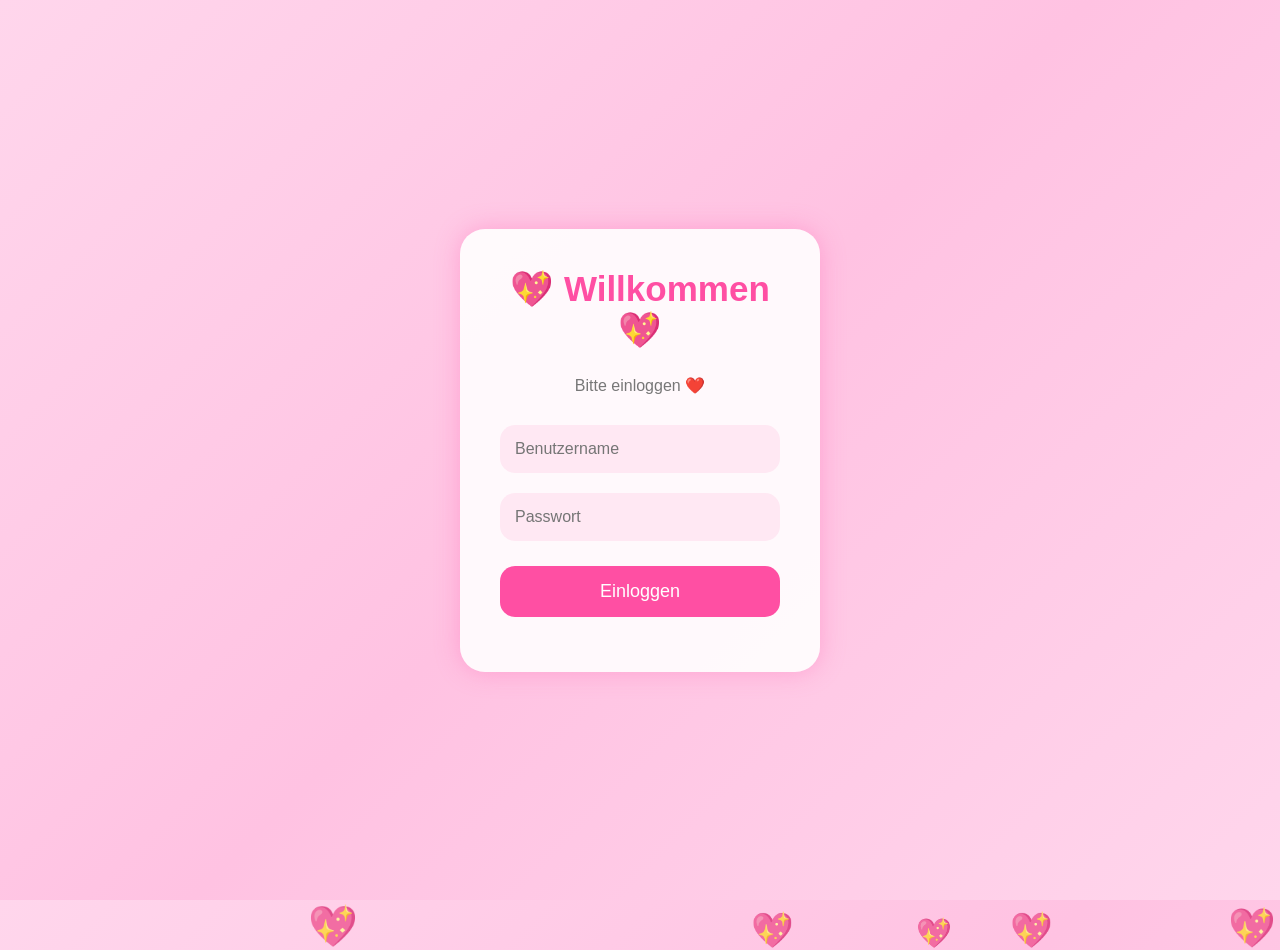
<file: index.html>
<!DOCTYPE html>
<html lang="de">
<head>
<meta charset="UTF-8">
<meta name="viewport" content="width=device-width, initial-scale=1.0">
<title>❤️ Login ❤️</title>

<style>

*{
margin:0;
padding:0;
box-sizing:border-box;
font-family:Arial,sans-serif;
}

body{
height:100vh;
display:flex;
justify-content:center;
align-items:center;
overflow:hidden;
background:linear-gradient(135deg,#ffd6ec,#ffc2e2,#ffd6ec);
}

.container{
background:rgba(255,255,255,.9);
padding:40px;
border-radius:25px;
box-shadow:0 0 25px rgba(255,105,180,.4);
text-align:center;
width:360px;
position:relative;
z-index:10;
}

h1{
color:#ff4fa3;
margin-bottom:25px;
font-size:35px;
}

p{
color:#777;
margin-bottom:20px;
}

input{
width:100%;
padding:15px;
margin:10px 0;
border:none;
border-radius:15px;
background:#ffe8f3;
font-size:16px;
outline:none;
}

button{
width:100%;
padding:15px;
margin-top:15px;
border:none;
border-radius:15px;
background:#ff4fa3;
color:white;
font-size:18px;
cursor:pointer;
transition:.3s;
}

button:hover{
background:#ff248d;
transform:scale(1.03);
}

#error{
margin-top:15px;
color:red;
font-weight:bold;
}

/* Herzen */

.heart{
position:absolute;
bottom:-50px;
color:pink;
font-size:25px;
animation:float 8s linear infinite;
opacity:.8;
}

@keyframes float{

0%{
transform:translateY(0) rotate(0deg);
opacity:0;
}

20%{
opacity:1;
}

100%{
transform:translateY(-120vh) rotate(360deg);
opacity:0;
}

}

</style>
</head>

<body>

<div class="container">

<h1>💖 Willkommen 💖</h1>

<p>Bitte einloggen ❤️</p>

<input id="user" placeholder="Benutzername">

<input id="pass" type="password" placeholder="Passwort">

<button onclick="login()">Einloggen</button>

<div id="error"></div>

</div>

<script>

function login(){

let user=document.getElementById("user").value;
let pass=document.getElementById("pass").value;

if(user==="Melli19" && pass==="melli1807!"){

window.location.href="birthday.html";

}else{

document.getElementById("error").innerHTML="❤️ Falscher Benutzername oder Passwort ❤️";

}

}

// Fliegende Herzen

setInterval(()=>{

let heart=document.createElement("div");

heart.className="heart";

heart.innerHTML="💖";

heart.style.left=Math.random()*100+"vw";

heart.style.fontSize=(20+Math.random()*30)+"px";

heart.style.animationDuration=(4+Math.random()*6)+"s";

document.body.appendChild(heart);

setTimeout(()=>{
heart.remove();
},9000);

},250);

</script>

</body>
</html>
</file>
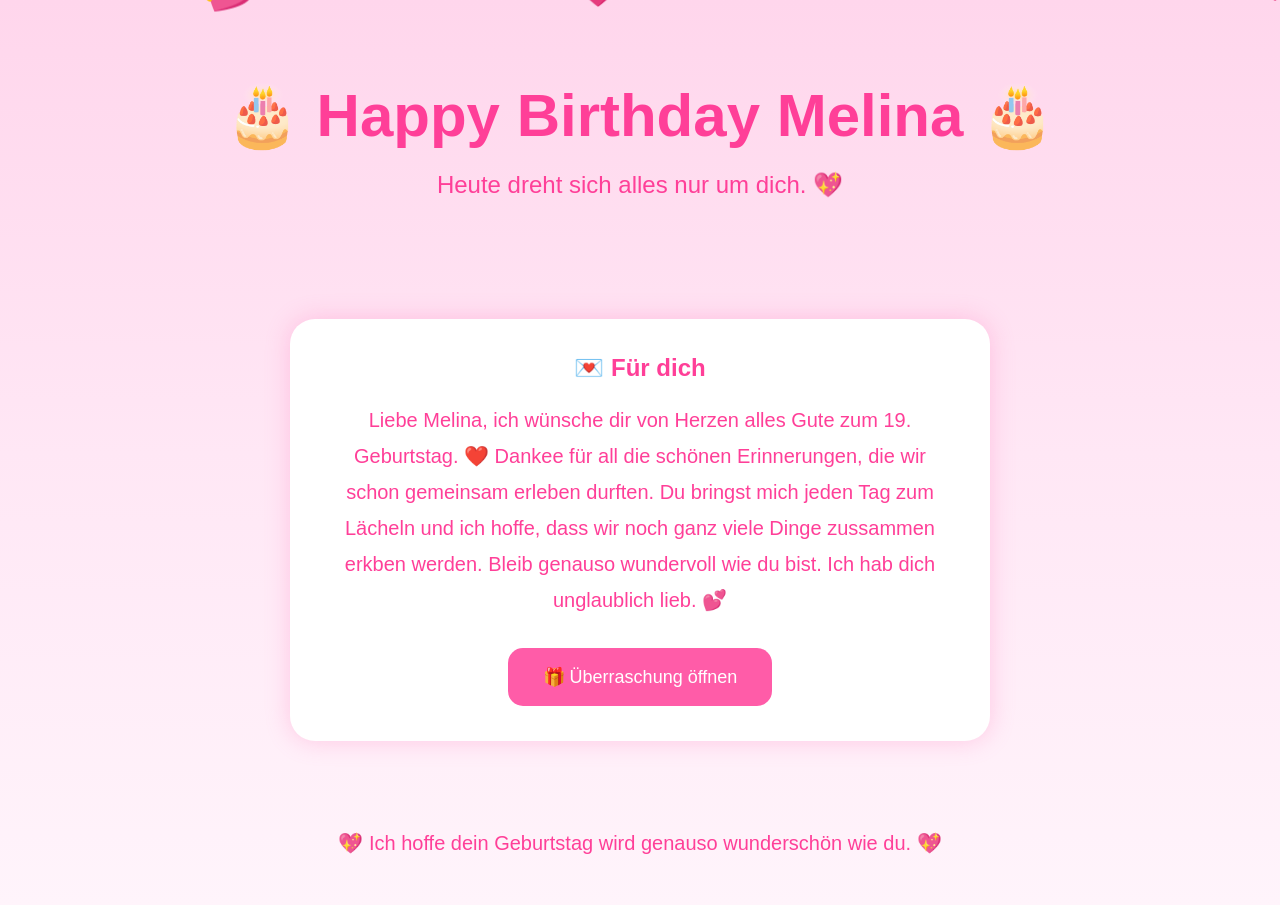
<file: birthday.html>
<!DOCTYPE html>
<html lang="de">
<head>
<meta charset="UTF-8">
<meta name="viewport" content="width=device-width, initial-scale=1.0">
<title>Happy Birthday ❤️</title>

<style>

*{
margin:0;
padding:0;
box-sizing:border-box;
font-family:Arial,sans-serif;
}

body{
overflow-x:hidden;
background:linear-gradient(180deg,#ffd6ec,#ffe7f5,#fff4fb);
text-align:center;
color:#ff3f98;
}

/* Hintergrund-Herzen */

.heart{
position:fixed;
top:-50px;
font-size:25px;
animation:fall linear infinite;
pointer-events:none;
}

@keyframes fall{

0%{
transform:translateY(-50px) rotate(0deg);
opacity:0;
}

20%{
opacity:1;
}

100%{
transform:translateY(110vh) rotate(360deg);
opacity:0;
}

}

header{

padding:80px 20px;

}

h1{

font-size:60px;
animation:pulse 2s infinite;

}

@keyframes pulse{

50%{
transform:scale(1.08);
}

}

.subtitle{

font-size:24px;
margin-top:20px;

}

.card{

background:white;
width:90%;
max-width:700px;
margin:40px auto;
padding:35px;
border-radius:25px;
box-shadow:0 0 25px rgba(255,105,180,.3);

}

.card h2{

margin-bottom:20px;

}

.card p{

font-size:20px;
line-height:1.8;

}

button{

margin-top:30px;
padding:18px 35px;
font-size:18px;
border:none;
border-radius:15px;
background:#ff5ca8;
color:white;
cursor:pointer;
transition:.3s;

}

button:hover{

transform:scale(1.05);

}

#message{

display:none;
margin-top:30px;
font-size:24px;

}

footer{

padding:50px;
font-size:20px;

}

</style>

</head>

<body>

<header>

<h1>🎂 Happy Birthday Melina 🎂</h1>

<p class="subtitle">
Heute dreht sich alles nur um dich. 💖
</p>

</header>

<div class="card">

<h2>💌 Für dich</h2>

<p>

Liebe Melina,

ich wünsche dir von Herzen alles Gute zum 19. Geburtstag. ❤️

Dankee für all die schönen Erinnerungen, die wir schon gemeinsam erleben durften.

Du bringst mich jeden Tag zum Lächeln und ich hoffe, dass wir noch ganz viele Dinge zussammen erkben werden.  

Bleib genauso wundervoll wie du bist.

Ich hab dich unglaublich lieb. 💕

</p>

<button onclick="showMessage()">

🎁 Überraschung öffnen

</button>

<div id="message">

✨ Du bist mein Lieblingsmensch. ❤️✨

</div>

</div>

<footer>

💖 Ich hoffe dein Geburtstag wird genauso wunderschön wie du. 💖

</footer>

<script>

function showMessage(){

document.getElementById("message").style.display="block";

alert("🎉 Alles Gute zum Geburtstag Melina! ❤️");

}

setInterval(()=>{

let heart=document.createElement("div");

heart.className="heart";

heart.innerHTML=Math.random()>0.5?"💖":"💕";

heart.style.left=Math.random()*100+"vw";

heart.style.fontSize=(20+Math.random()*30)+"px";

heart.style.animationDuration=(5+Math.random()*5)+"s";

document.body.appendChild(heart);

setTimeout(()=>{

heart.remove();

},10000);

},180);

</script>
<script src="script.js"></script>
</body>
</html>
</file>
